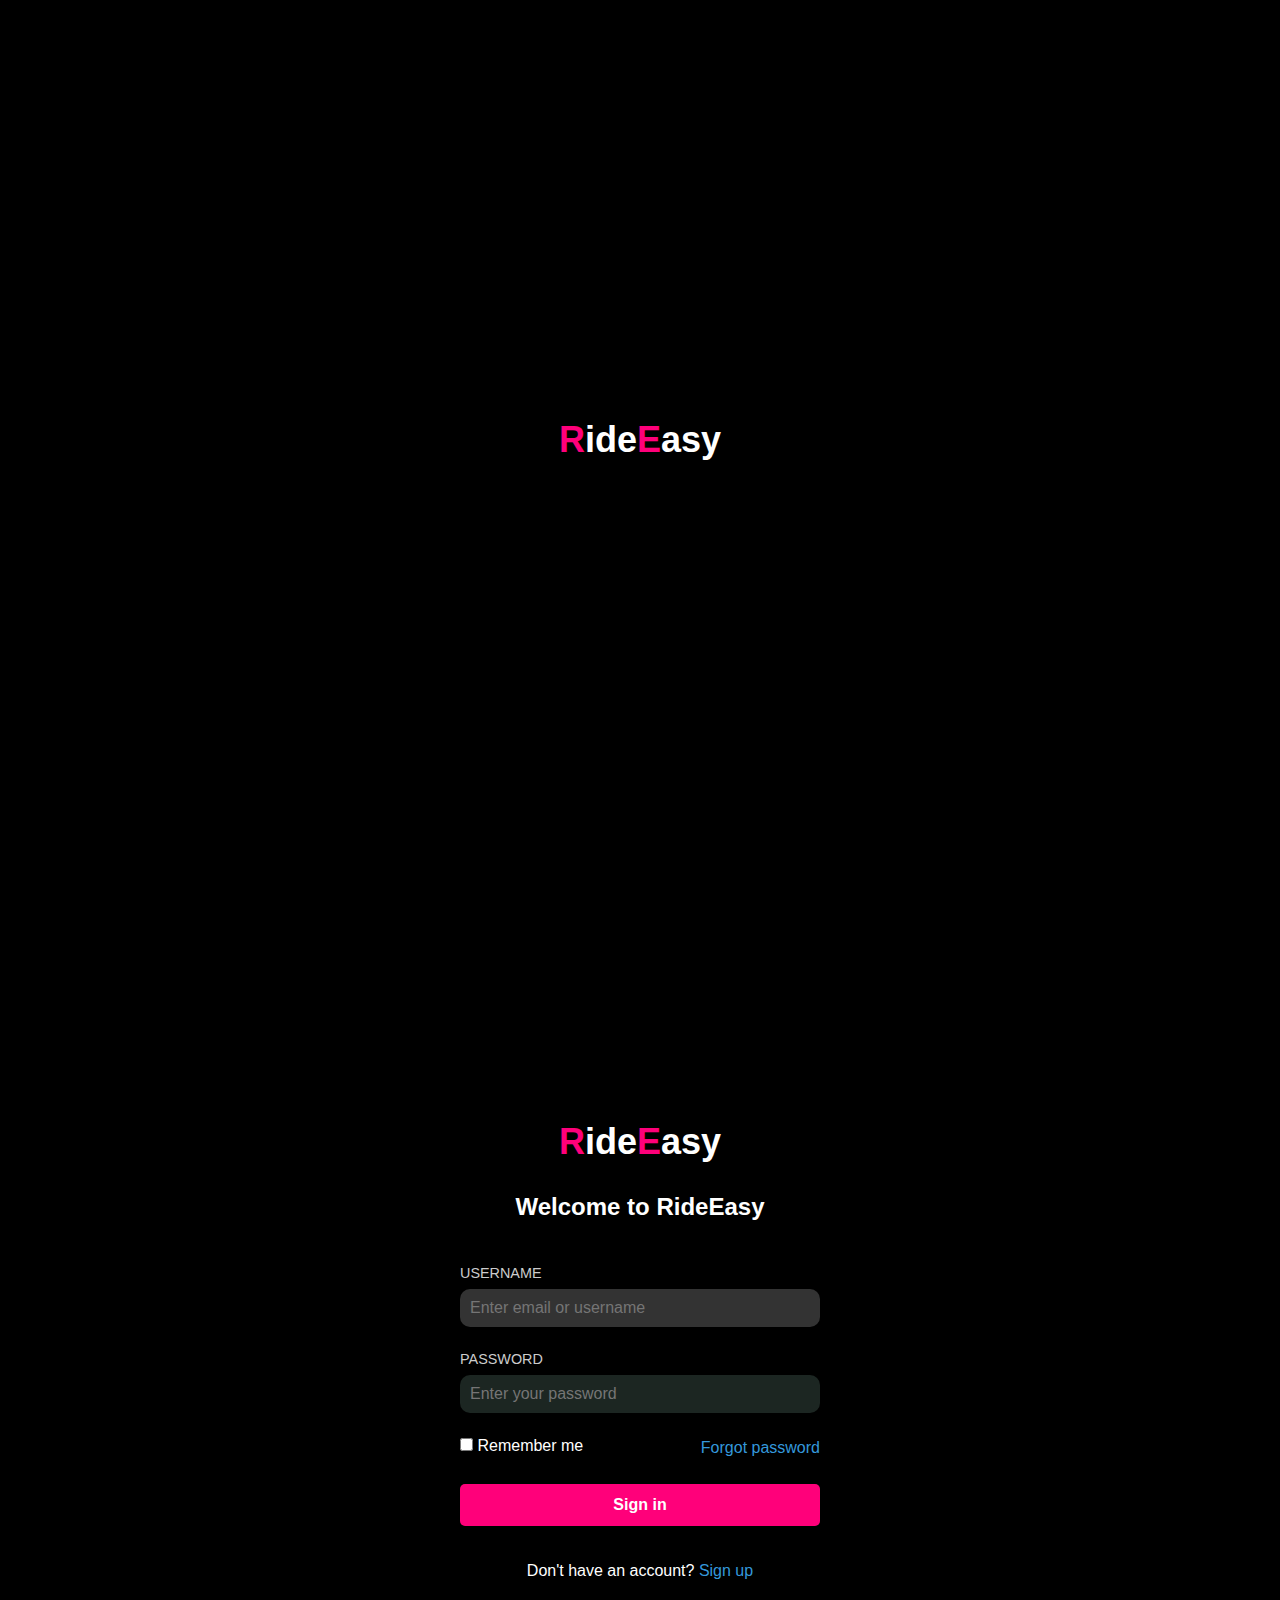
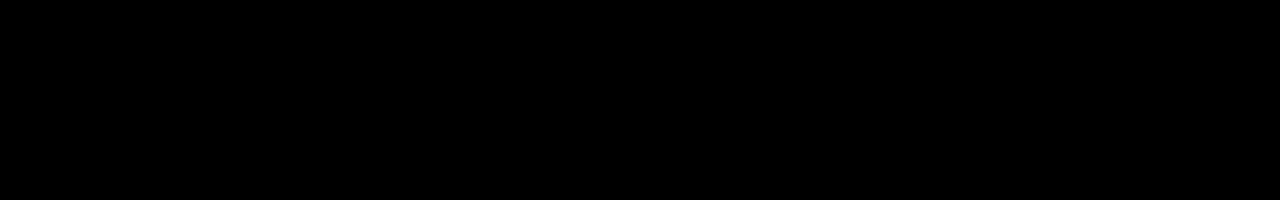
<file: index.html>
<!DOCTYPE html>
<html lang="en">
<head>
    <meta charset="UTF-8">
    <meta name="viewport" content="width=device-width, initial-scale=1.0">
    <title>RideEasy</title>
    <link rel="stylesheet" href="style.css">
</head>
<body>
    <div class="container">
        <div class="logo">
            <span class="ride"><span class="r">R</span>ide</span><span class="easy"><span class="e">E</span>asy</span>
        </div>
    </div>
    <div class="login-container">
        <div class="logo">
            <span class="ride"><span class="r">R</span>ide</span><span class="easy"><span class="e">E</span>asy</span>
        </div>
        <h2>Welcome to RideEasy</h2>

        <form class="login-form" action="Verification.html">
            <div class="input-group">
                <label for="username">USERNAME</label>
                <input type="text" id="username" name="username" placeholder="Enter email or username" required>
            </div>

            <div class="input-group">
                <label for="password">PASSWORD</label>
                <input type="password" id="password" name="password" placeholder="Enter your password" required>
            </div>

            <div class="options">
                <label>
                    <input type="checkbox" name="remember"> Remember me
                </label>
                <a href="#" class="forgot-password">Forgot password</a>
            </div>

            <button class="btn-signin" type="submit">Sign in</button>
        </form>

        <div class="signup-link">
            Don't have an account? <a href="#">Sign up</a>
        </div>
    </div>

    <script src="script.js"></script>

</body>
</html>
</file>
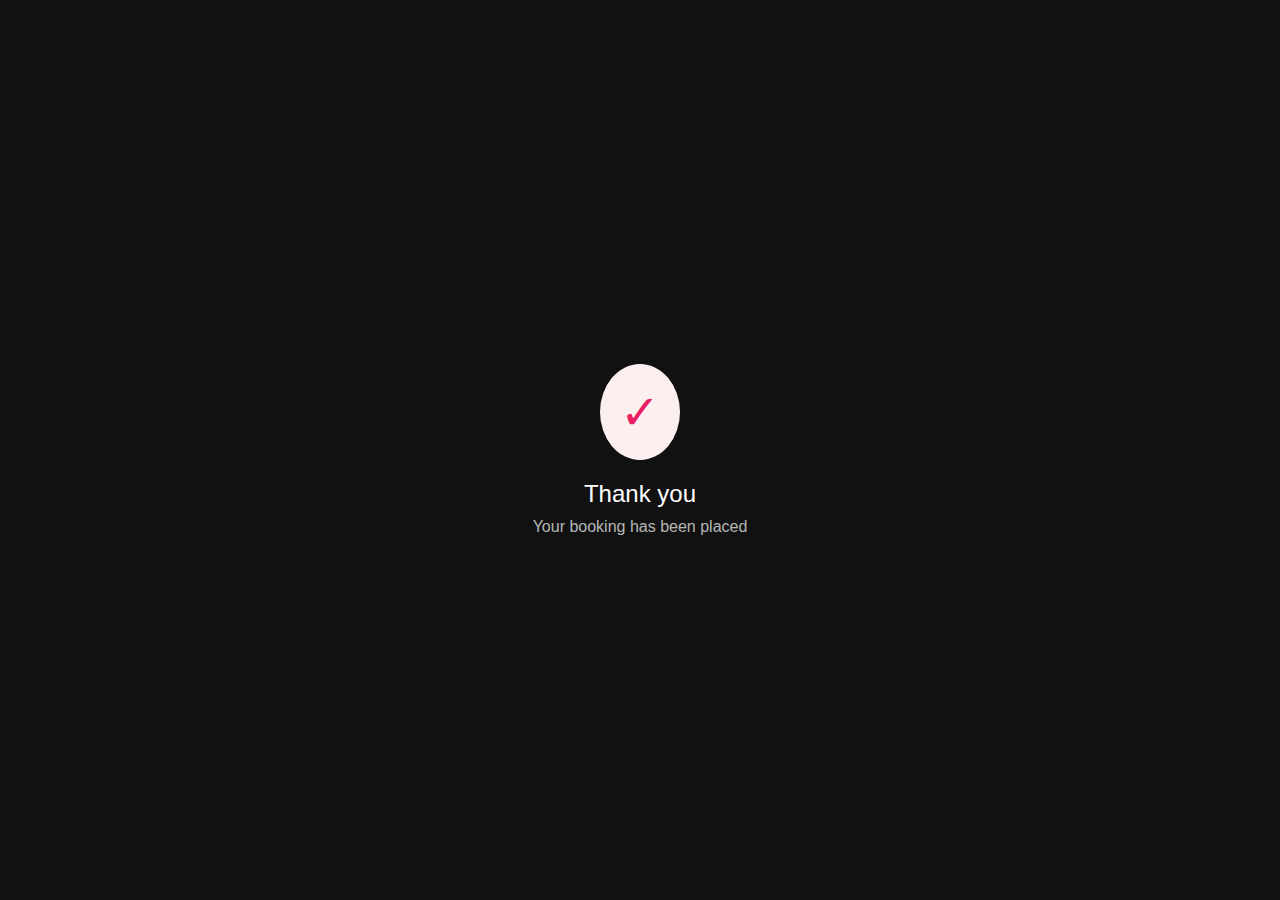
<file: confirmation.html>
<!DOCTYPE html>
<html lang="en">
<head>
  <meta charset="UTF-8">
  <meta name="viewport" content="width=device-width, initial-scale=1.0">
  <title>Booking Confirmation</title>
  <style>
    body {
      margin: 0;
      height: 100vh;
      display: flex;
      justify-content: center;
      align-items: center;
      background-color: #111; /* Dark background */
      font-family: Arial, sans-serif;
    }
    
    .container {
      text-align: center;
      color: white;
    }
    
    .icon {
      background-color: #FBEFEF;
      border-radius: 50%;
      display: inline-block;
      padding: 20px;
    }
    
    .icon::before {
      content: '\2713'; /* Checkmark symbol */
      color: #E91E63;
      font-size: 48px;
    }
    
    .message {
      margin-top: 20px;
      font-size: 24px;
    }
    
    .sub-message {
      font-size: 16px;
      margin-top: 10px;
      color: rgba(255, 255, 255, 0.7);
    }
    
    .confirm-button {
      margin-top: 40px;
      padding: 15px 40px;
      background-color: #E91E63;
      color: white;
      border: none;
      border-radius: 8px;
      font-size: 18px;
      cursor: pointer;
    }
    
    .confirm-button:hover {
      background-color: #D81B60;
    }
  </style>
</head>
<body>
  <div class="container">
    <div class="icon"></div>
    <div class="message">Thank you</div>
    <div class="sub-message">Your booking has been placed</div>
    
  </div>
</body>
</html>
</file>
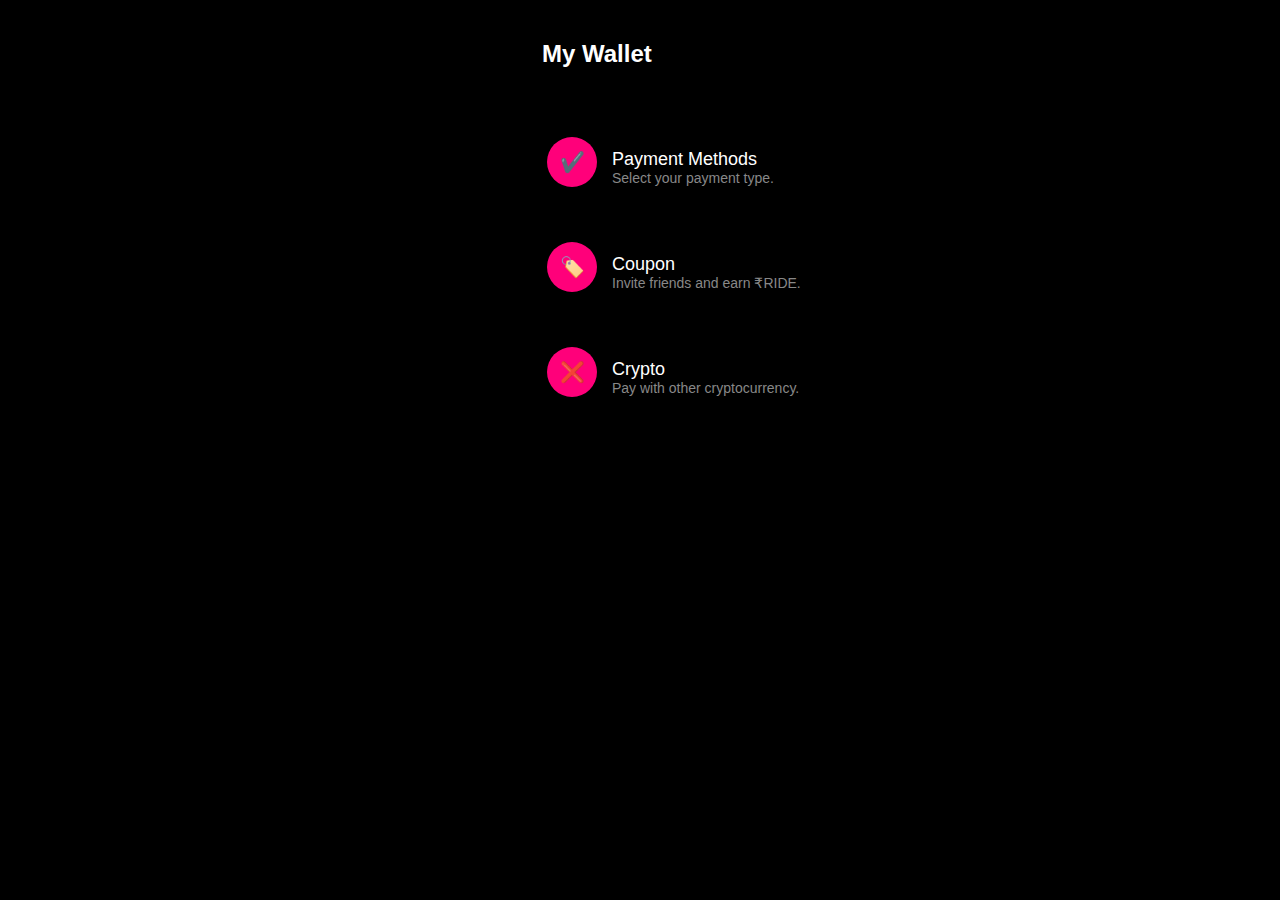
<file: payment.html>
<!DOCTYPE html>
<html lang="en">
<head>
    <meta charset="UTF-8">
    <meta name="viewport" content="width=device-width, initial-scale=1.0">
    <title>My Wallet</title>
    <link rel="stylesheet" href="style.css">
</head>
<body>
    <div class="container8">
        <header>
            <h2>My Wallet</h2>
        </header>
        
        
        <div class="option" onclick="redirectToPage('payment-method.html')">
            <span class="icon">✔️</span>
            <div>
                <p class="option-title">Payment Methods</p>
                <p class="option-subtitle">Select your payment type.</p>
            </div>
        </div>

        <div class="option" onclick="redirectToPage('coupons.html')">
            <span class="icon">🏷️</span>
            <div>
                <p class="option-title">Coupon</p>
                <p class="option-subtitle">Invite friends and earn ₹RIDE.</p>
            </div>
        </div>

        <div class="option" onclick="redirectToPage('crypto.html')">
            <span class="icon">❌</span>
            <div>
                <p class="option-title">Crypto</p>
                <p class="option-subtitle">Pay with other cryptocurrency.</p>
            </div>
        </div>
    </div>
     <script> 
        function redirectToPage(page) {
        window.location.href = "payment1.html";
}
     </script>
    <script src="script.js"></script>
</body>
</html>
</file>
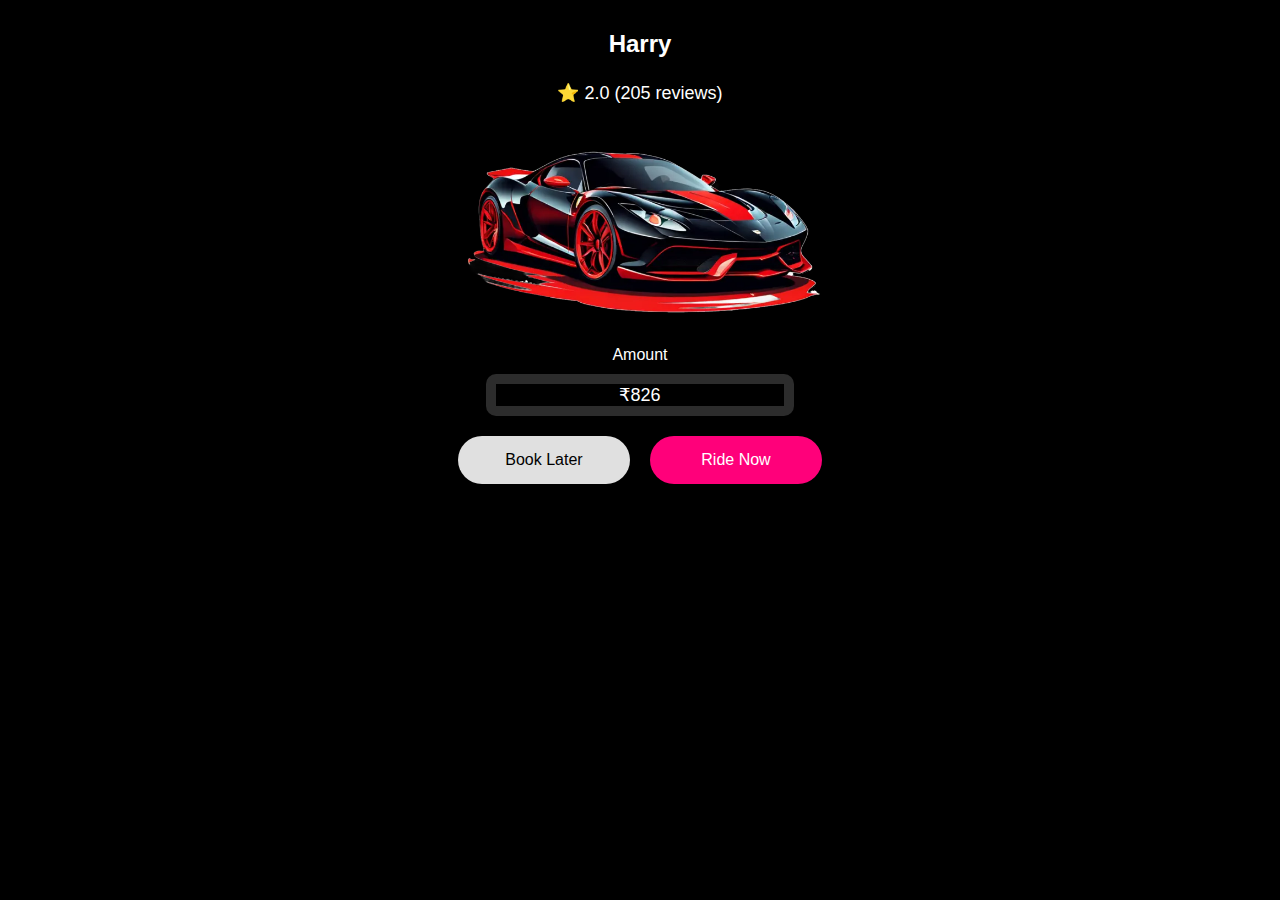
<file: profile.html>
<!DOCTYPE html>
<html lang="en">
<head>
    <meta charset="UTF-8">
    <meta name="viewport" content="width=device-width, initial-scale=1.0">
    <title>Driver Profile</title>
    <link rel="stylesheet" href="style.css">
</head>
<body>
    <div class="container6">
        <div class="profile-header">
            <h2>Harry</h2>
            <div class="rating">
                <span class="star">⭐</span>
                <span id="review-rating"></span> 
                <span id="review-count"></span>
            </div>
        </div>
        
        <div class="car-section">
            <img class="car-image" src="car.png" alt="Car">
        </div>
        
        <div class="experience-section">
            <p>Amount</p>
            <div class="ride-details">
                <p>₹<span id="ride-count"></span></p>
            </div>
        </div>

        <div class="buttons-section">
            <button class="book-later">Book Later</button>
            <button class="ride-now" id="ride-now-btn">Ride Now</button>


        </div>
    </div>

    <script>
      // Generate random review rating and count
      const reviewRating = Math.floor(Math.random() * 5) + 1; // Random rating between 1 and 5
      const reviewCount = Math.floor(Math.random() * 1000) + 1; // Random count between 1 and 1000

      document.getElementById('review-rating').textContent = reviewRating.toFixed(1); // Display rating with one decimal place
      document.getElementById('review-count').textContent = `(${reviewCount} reviews)`;

      // Generate random experience details
      const rideCount = Math.floor(Math.random() * 1000) + 1; // Random ride count between 1 and 1000

      document.getElementById('ride-count').textContent = rideCount;
            // Add event listener to "Ride Now" button
            document.getElementById('ride-now-btn').addEventListener('click', function() {
        window.location.href = 'payment.html'; // Redirect to ride-now.html page
      });
    </script>
</body>
</html>
</file>
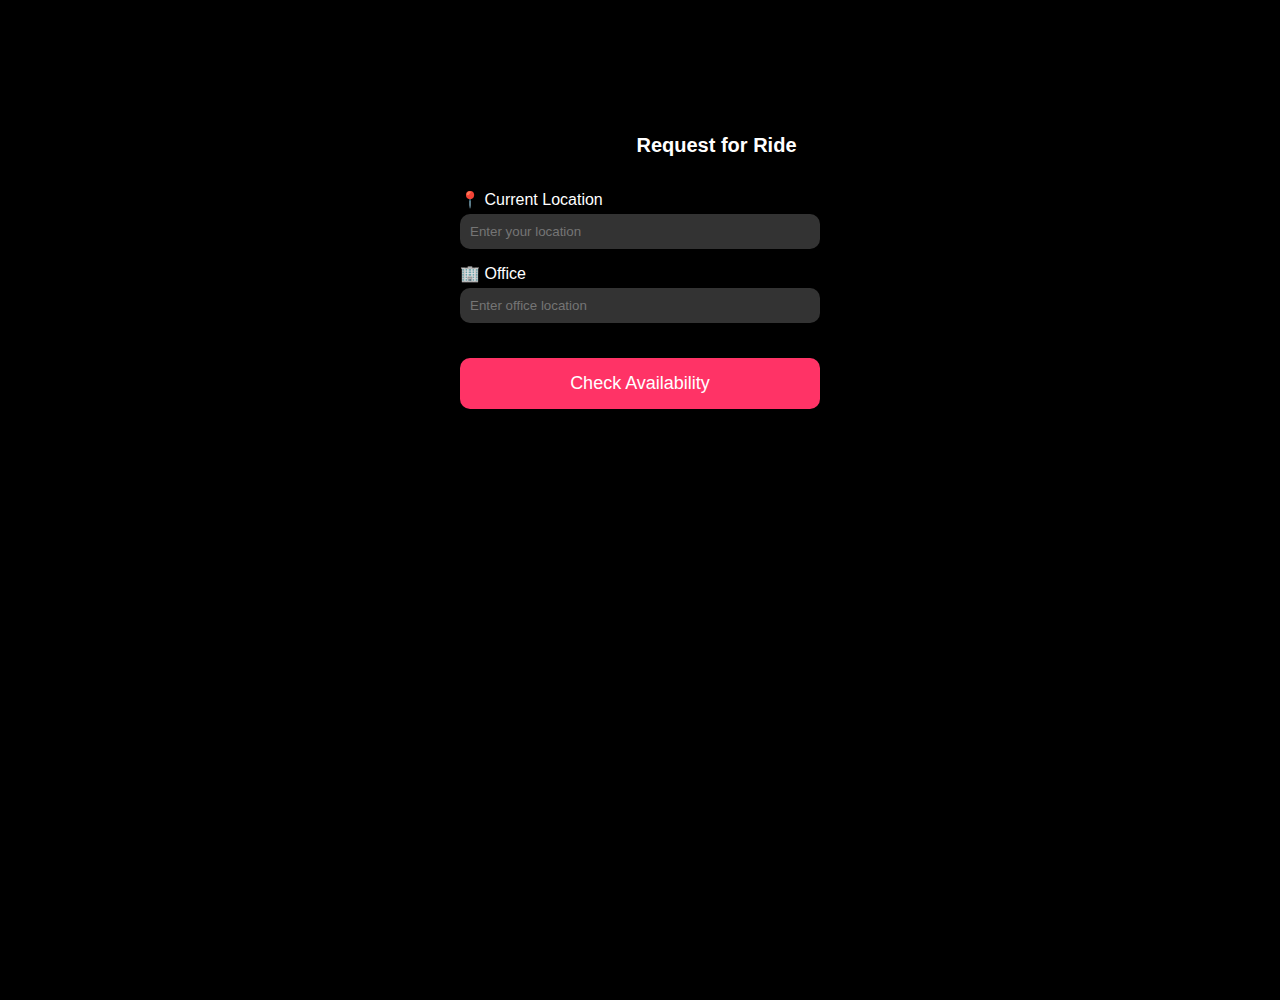
<file: RequestRide.html>
<!DOCTYPE html>
<html lang="en">
<head>
    <meta charset="UTF-8">
    <meta name="viewport" content="width=device-width, initial-scale=1.0">
    <title>Verification</title>
    <link rel="stylesheet" href="style.css">
</head>
<body>
    

<div class="container3">
    <header>
        <button class="back-button"></button>
        <h1 >Request for Ride</h1>
    </header>
    <section class="location-info">
        <div class="location">
            <label for="current-location">📍 Current Location</label>
            <input type="text" id="current-location" placeholder="Enter your location">
        </div>
        <div class="location">
            <label for="office-location">🏢 Office</label>
            <input type="text" id="office-location" placeholder="Enter office location">
        </div>
    </section>
    
    <button class="confirm-button" onclick="checkInputs()">Check Availability</button>

    <script>
        function checkInputs() {
            const currentLocation = document.getElementById('current-location').value;
            const officeLocation = document.getElementById('office-location').value;

            if (currentLocation === '' || officeLocation === '') {
                alert('Please enter both current location and office location');
            } else {
                window.location.href = 'seat.html';
            }
        }
    </script>

</div>
</body>
</html>
</file>
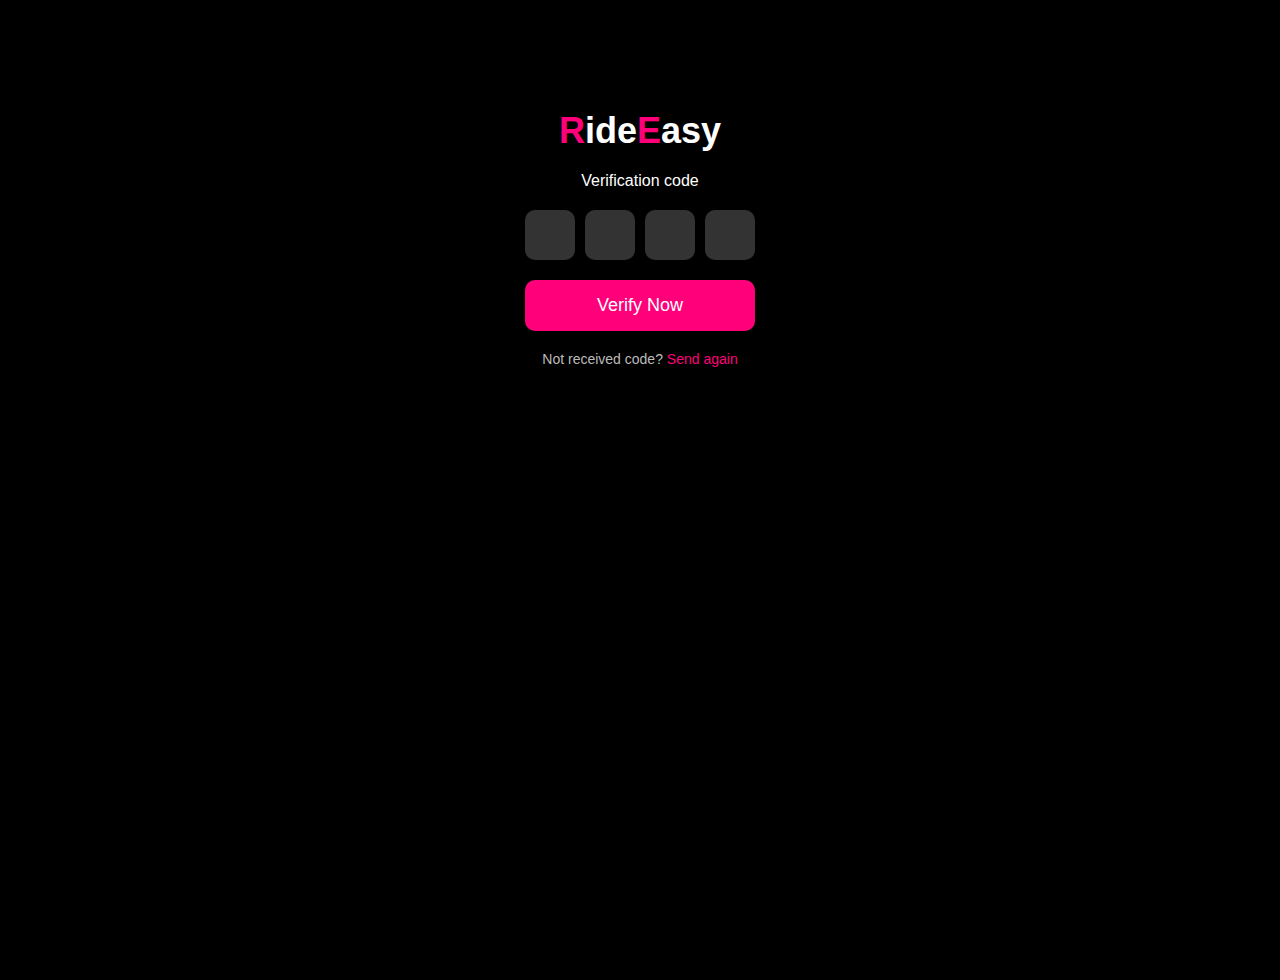
<file: Verification.html>
<!DOCTYPE html>
<html lang="en">
<head>
    <meta charset="UTF-8">
    <meta name="viewport" content="width=device-width, initial-scale=1.0">
    <title>Verification</title>
    <link rel="stylesheet" href="style.css">
</head>
<body>
    <div class="container1">
        <div class="verification-box">
            <h1 class="logo"><span class="r">R</span>ide<span><span class="e">E</span>asy</span></h1>
            <p class="instruction">Verification code</p>
            <form id="verification-form">
                <div class="input-container">
                    <input type="text" maxlength="1" id="code1">
                    <input type="text" maxlength="1" id="code2">
                    <input type="text" maxlength="1" id="code3">
                    <input type="text" maxlength="1" id="code4">
                </div>
                <button class="verify-btn" type="submit">Verify Now</button>
            </form>
            <p class="resend-text">Not received code? <a href="#">Send again</a></p>
        </div>
    </div>
    <script>
        const form = document.getElementById('verification-form');
    
        form.addEventListener('submit', (e) => {
            e.preventDefault();
    
            const code1 = document.getElementById('code1').value;
            const code2 = document.getElementById('code2').value;
            const code3 = document.getElementById('code3').value;
            const code4 = document.getElementById('code4').value;
    
            if (code1 && code2 && code3 && code4) { // check if all fields are filled
                window.location.href = 'RequestRide.html';
            } else {
                alert('Please enter the verification code');
            }
        });
    </script>
    

</body>
</html>
</file>
<file: style.css>
* {
    margin: 0;
    padding: 0;
    box-sizing: border-box;
    background-color:black;
}

body, html {
    height: 100%;
    font-family: 'Arial', sans-serif;
}

/* Container to center content */
.container {
    display: flex;
    justify-content: center;
    align-items: center;
    height: 100vh;
    background-color: black; /* Dark greenish background */
}

/* Styling the logo */
.logo {
    font-size: 3rem;
    font-weight: bold;
    color: white;
    text-shadow: 2px 2px 5px rgba(0, 0, 0, 0.4);
    text-align: center;
}

/* Styling individual parts of the logo */

.r{
    color: #ff007a;
}
.e{
    color:  #ff007a;
}
.login-container {
    display: flex;
    flex-direction: column;
    align-items: center;
    justify-content: center;
    height: 100vh;
    padding: 20px;
    color: white;
}

.logo {
    font-size: 3rem;
    font-weight: bold;
    color: white;
    text-shadow: 2px 2px 5px rgba(0, 0, 0, 0.4);
    margin-bottom: 1rem;
}



h2 {
    margin-bottom: 1.5rem;
}

/* Form styling */
.login-form {
    width: 100%;
    max-width: 400px;
    background-color: black; /* Translucent background */
    padding: 20px;
    border-radius: 10px;
    box-shadow: 0 4px 10px rgba(0, 0, 0, 0.4);
}

.input-group {
    margin-bottom: 1.5rem;
    background-color: black;
    
}

.input-group label {
    font-size: 0.9rem;
    color: #ccc;
    display: block;
    margin-bottom: 0.5rem;
    background-color:black;
}

.input-group input {
    width: 100%;
    padding: 10px;
    font-size: 1rem;
    border: none;
    border-radius: 10px;
    background-color: #1c2622;
    color: white;
    outline: none;
}

.options {
    display: flex;
    justify-content: space-between;
    align-items: center;
    margin-bottom: 1.5rem;
    background-color: black;
}

.options a {
    color: #3498db;
    text-decoration: none;
}

.options a:hover {
    text-decoration: underline;
}

.btn-signin {
    width: 100%;
    padding: 12px;
    background-color: #ff007a;
    border: none;
    border-radius: 5px;
    font-size: 1rem;
    font-weight: bold;
    color: white;
    cursor: pointer;
    transition: background-color 0.3s ease;
}

.btn-signin:hover {
    background-color:  #ff007a;
}

.signup-link {
    margin-top: 1rem;
}

.signup-link a {
    color: #3498db;
    text-decoration: none;
}

.signup-link a:hover {
    text-decoration: underline;
}

/* Responsive design */
@media (max-width: 768px) {
    .logo {
        font-size: 2.5rem;
    }
    .login-form {
        padding: 15px;
    }
}

@media (max-width: 480px) {
    .logo {
        font-size: 2rem;
    }

    .login-form {
        padding: 10px;
    }
}
.container1 {
    display: flex;
    justify-content: center;
    align-items: center;
    margin: 80px auto;
}

.verification-box {
    padding: 30px; 
    border-radius: 15px; 
    text-align: center;
    box-shadow: 0 4px 10px rgba(0, 0, 0, 0.5);
    max-width: 400px; margin: 0 auto; 
     /* add this to center horizontally */ } 

.logo {
    font-size: 36px;
    color: #fff;
    margin-bottom: 20px;
    background-color:black;
}


.instruction {
    font-size: 16px;
    color: #fff;
    margin-bottom: 20px;
    background-color: black;
}

.input-container {
    display: flex;
    justify-content: space-between;
    margin-bottom: 20px;
    gap: 10px; /* Add this to add space between input fields */
}


.input-container input {
    width: 50px;
    height: 50px;
    font-size: 24px;
    text-align: center;
    border-radius: 10px;
    border: 1px solid #555;
    background-color:black;
    color: #fff;

}

.verify-btn {
    width: 100%;
    background-color:  #ff007a;
    color: #fff;
    padding: 15px;
    border: none;
    border-radius: 10px;
    font-size: 18px;
    cursor: pointer;
    margin-bottom: 20px;
}

.verify-btn:hover {
    background-color: #ff6b7a;
}

.resend-text {
    font-size: 14px;
    color: #bbb;
    background-color: black;
}

.resend-text a {
    color:  #ff007a;
    text-decoration: none;
}

@media screen and (max-width: 480px) {
    .verification-box {
        padding: 20px;
    }

    .input-container input {
        width: 45px;
        height: 45px;
        font-size: 20px;
    }

    .verify-btn {
        padding: 12px;
    }
}
 .container3 {
    max-width: 400px;
    margin: 100px auto;
    padding: 20px;
    background-color: black;
    border-radius: 15px;
    
}

header {
    display: flex;
    align-items: center;
    justify-content: space-between;
    padding: 10px;
    background-color: black;
    
    
}

header h1 {
    
        font-size: 20px;
        margin: 0 auto; /* add this line */
        color: #fff;
        background-color: black;
    
    
    
}

.back-button {
    background: none;
    border: none;
    font-size: 24px;
    color: #fff;
}

.location-info {
    margin-top: 20px;
    
}

.location {
    display: flex;
    flex-direction: column;
    margin-bottom: 15px;
    color: white;
}

label {
    font-size: 16px;
    margin-bottom: 5px;
    background-color: black;
}

input[type="text"] {
    padding: 10px;
    border: none;
    border-radius: 10px;
    background-color: #333;
    color: #fff;
}


.confirm-button {
    margin-top: 20px;
    width: 100%;
    padding: 15px;
    background-color: #ff3366;
    border: none;
    border-radius: 10px;
    color: #fff;
    font-size: 18px;
    cursor: pointer;
}

.confirm-button:hover {
    background-color: #ff0055;
}

/* Responsive Design */
@media (max-width: 768px) {
    .container3 {
        padding: 15px;
    }

    header h1 {
        font-size: 18px;
    
    }

    .car-image {
        width: 60px;
    }

    .car-description h2 {
        font-size: 16px;
    }

    .confirm-button {
        padding: 12px;
        font-size: 16px;
    }
}
.container4 {
    width: 90%;
    max-width: 600px;
    background-color: black;
    border-radius: 10px;
    padding: 20px;
    color: white;
    margin: 40px auto;
    text-align: center;
}

h1 {
    text-align: start;
    margin-bottom: 20px;
}

.car-card {
    display: flex;
    align-items: center;
    background-color: black;
    border-radius: 8px;
    padding: 15px;
    margin-bottom: 15px;
}

.car-card img {
    width: 100px;
    border-radius: 8px;
    margin-right: 15px;
}

.car-card .details {
    flex: 1;
}

.car-card .details h2 {
    font-size: 20px;
    margin-bottom: 8px;
}

.car-card .details .seats {
    font-size: 16px;
    color:#ff007a;
}
.container6 {
    width: 30%;
    margin: 0 auto;
    text-align: center;
    padding-top: 20px;
    color: white;
    background-color: black;
    
}

.profile-header {
    margin-bottom: 20px;
}

.profile-pic {
    width: 100px;
    height: 100px;
    border-radius: 50%;
}

h2 {
    margin-top: 10px;
    font-size: 24px;
}

.rating {
    font-size: 18px;
    margin-top: 5px;
}

.car-section {
    margin: 20px 0;
}

.car-image {
    width: 100%;
    max-width: 400px;
    height: auto;
    border-radius: 10px;
}

.experience-section {
    margin-bottom: 20px;
}

.ride-details {
    background-color: #2c2c2c;
    border-radius: 10px;
    padding: 10px;
    margin: 10px auto;
    width: 80%;
    font-size: 18px;
}

.buttons-section {
    display: flex;
    justify-content: space-around;
}

button {
    padding: 15px 20px;
    border: none;
    border-radius: 25px;
    cursor: pointer;
    font-size: 16px;
    width: 45%;
}

.book-later {
    background-color: #e0e0e0;
    color: #000;
}

.ride-now {
    color:white;
    background-color:#ff007a;
    color: white;
}

button:hover {
    opacity: 0.8;
}

/* Responsive Design */
@media screen and (max-width: 768px) {
    h2 {
        font-size: 20px;
    }

    .rating {
        font-size: 16px;
    }

    .ride-details {
        font-size: 16px;
    }

    button {
        width: 48%;
    }
}

@media screen and (max-width: 480px) {
    h2 {
        font-size: 18px;
    }

    .rating {
        font-size: 14px;
    }

    .ride-details {
        font-size: 14px;
    }

    .buttons-section {
        flex-direction: column;
    }

    button {
        width: 100%;
        margin-bottom: 10px;
    }
}
.container8 {
    width: 90%;
    max-width: 400px;
    background-color: black;
    padding: 20px;
    border-radius: 10px;
    margin-left: 40%;
    
}

header {
    text-align: center;
    margin-bottom: 20px;
}

h2 {
    font-size: 24px;
    color: white;
}

.wallet-section {
    display: flex;
    justify-content: space-around;
    margin-bottom: 20px;
}

.wallet-item {
    display: flex;
    flex-direction: column;
    align-items: center;
}

.icon {
    background-color:#ff007a;
    width: 50px;
    height: 50px;
    display: flex;
    justify-content: center;
    align-items: center;
    border-radius: 50%;
    font-size: 24px;
    color: white;
    margin-bottom: 10px;
}

.balance {
    font-size: 16px;
    color: #ddd;
}

.amount {
    font-size: 18px;
    color: white;
    font-weight: bold;
}

.option {
    display: flex;
    align-items: center;
    background-color: black;
    padding: 15px;
    border-radius: 8px;
    margin-bottom: 15px;
    cursor: pointer;
    transition: background-color 0.3s;
}

.option:hover {
    background-color: black;
}

.icon {
    font-size: 20px;
    margin-right: 15px;
}

.option-title {
    font-size: 18px;
    color: white;
}

.option-subtitle {
    font-size: 14px;
    color: #888;
}
</file>
